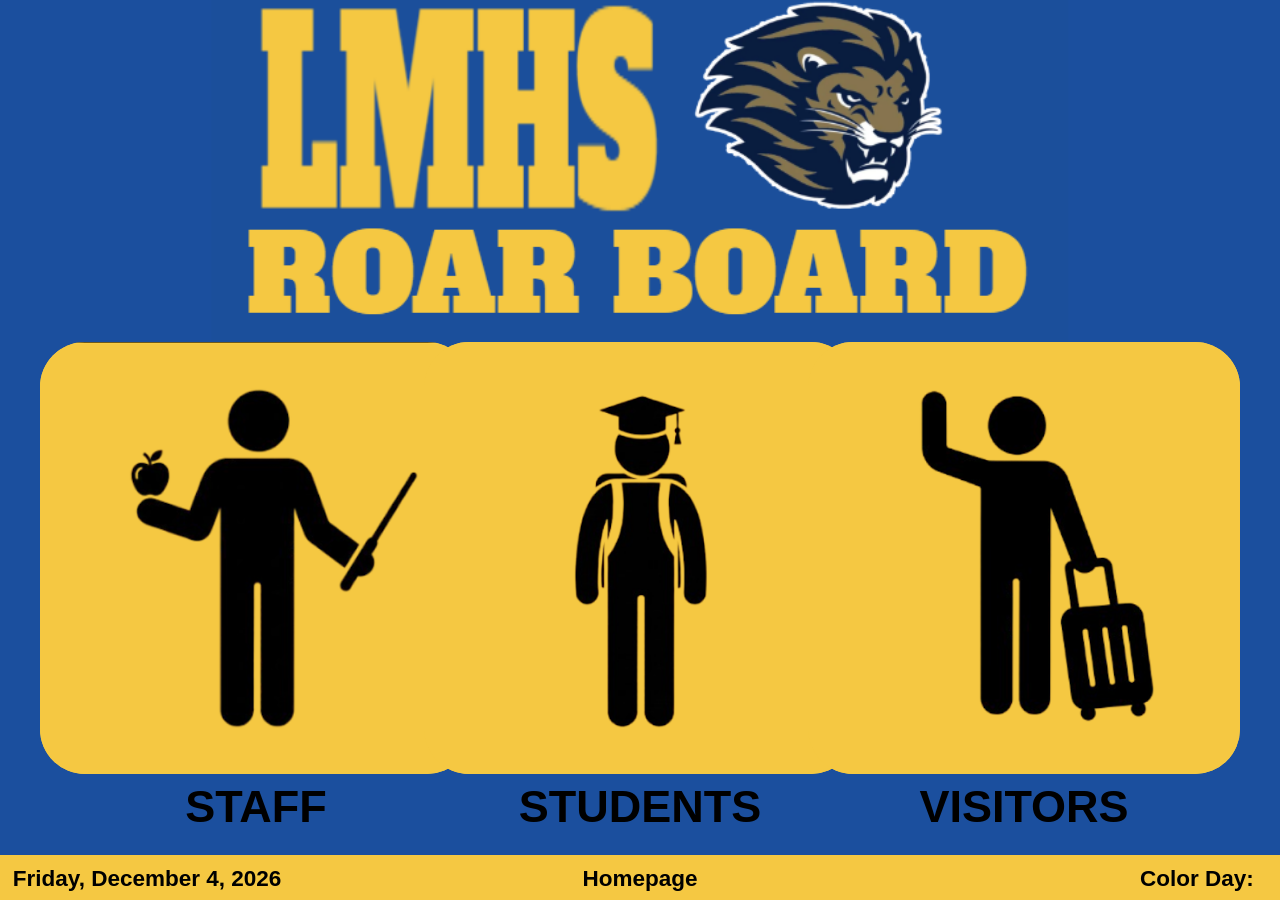
<file: index.html>
<!DOCTYPE html>
<html lang="en">
<head>
    <meta charset="UTF-8">
    <meta name="viewport" content="width=device-width, initial-scale=1.0">
    <title>Homepage</title>
    <link rel="stylesheet" href="others/styling.css">
    <script src="others/logic.js" defer></script>
</head>
<body>
    <img src="pictures/title.png" style="height: 45vh; width: auto; left: 50vw; top: 19vh;" alt="Title Logo"> <!--lmhs roar board logo image -->

    <div class="homepageOptions"> <!-- buttons for staff, students, and visitors -->
        <button onclick="window.location.href='html/staff.html'"style=" top: 62vh; left: 20vw; height: 48vh; width: 48vh;">
            <img src="pictures/staffLogo.png" style="height: 48vh; width: auto; justify-content: center;" alt="Staff Logo">
        </button>
        <button onclick="window.location.href='html/student.html'" style="top: 62vh; left: 50vw; height: 48vh; width: 48vh;">
            <img src="pictures/studentsLogo.png" style="height: 50vh; width: auto; justify-content: center;" alt="Student Logo">
        </button>
        <button onclick="window.location.href='html/parents&visitors.html'" style="top: 62vh; left: 80vw; height: 48vh; width: 48vh;">
            <img src="pictures/visitorsLogo.png" style="height: 48vh; width: auto; justify-content: center;" alt="Visitors Logo">
        </button>
    </div>

    <div class="buttonText"> <!-- text/labels for the buttons -->
        <h2 style="font-size: 5vh; top: 85.5vh; left: 20vw;">STAFF</h2>
        <h2 style="font-size: 5vh; top: 85.5vh; left: 50vw;">STUDENTS</h2>
        <h2 style="font-size: 5vh; top: 85.5vh; left: 80vw;">VISITORS</h2>
    </div>

    <div class="statusBar"></div> <!-- status bar at the bottom of the page -->
    <div class="statusBarInfo"> 
        <p style="transform: translate(0%, -50%);  left: 1vw;"><time id="date-display"></time></p> <!-- displays the date by pulling from logic.js, which grabs the date-->
        <p style="left: 93.5vw; white-space: nowrap;">Color Day: <span id="color-day-display"></span></p> <!-- displays the color day by pulling from logic.js, which grabs from a sheet and calculates the color day-->
        <p style="left: 50vw;">Homepage</p>
    </div>

</body>
</html>
</file>
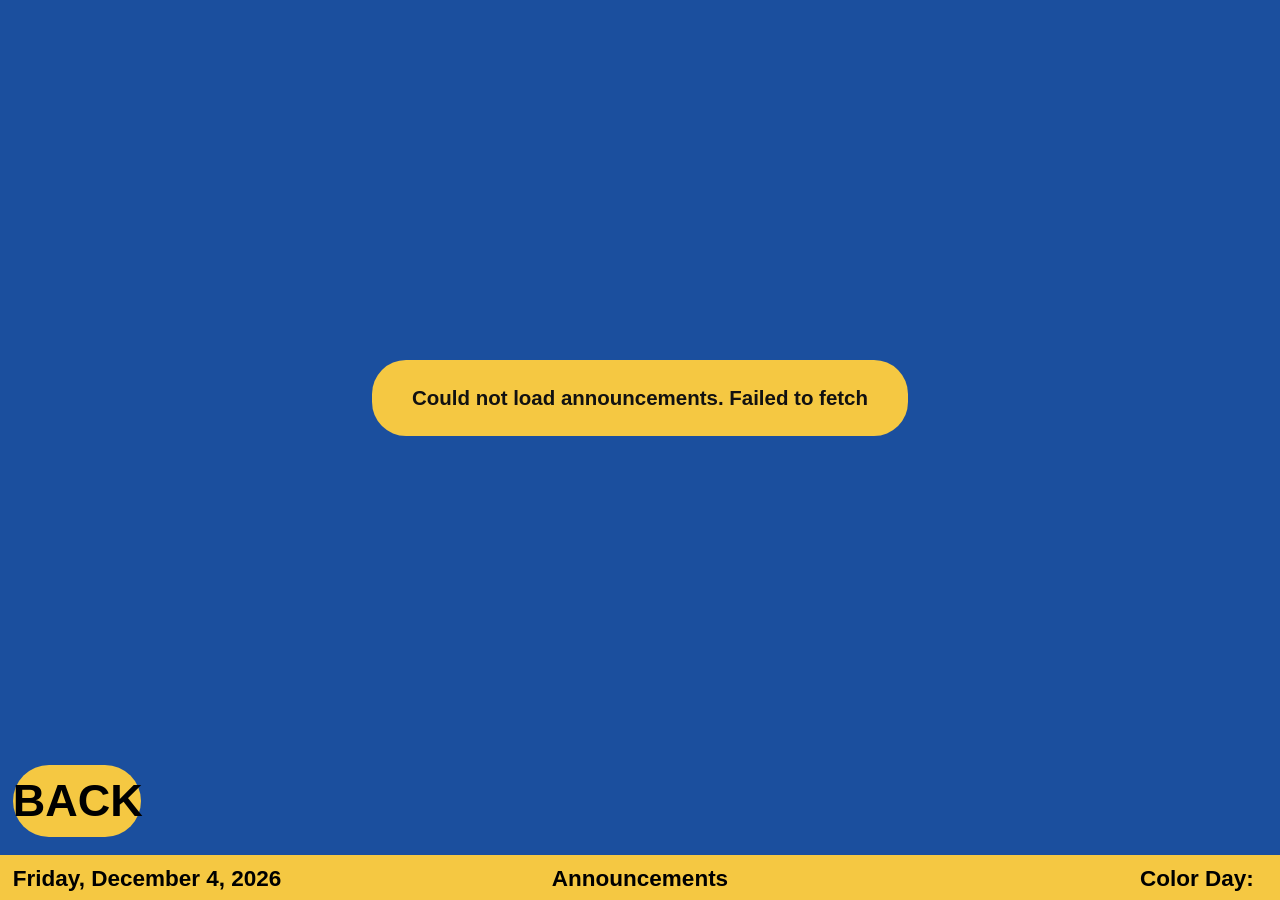
<file: html/announcements.html>
<!DOCTYPE html>
<html lang="en">
<head>
  <meta charset="UTF-8">
  <meta name="viewport" content="width=device-width, initial-scale=1.0, maximum-scale=1, user-scalable=no">
  <title>Announcements</title>
  <script src="../others/logic.js" defer></script>
  <style> /* styling for this page only */
    :root { /* global color palette (like css variables) */
      --gold: #f5c842;
      --blue: #1b4f9e;
      --panel: #f0f0f0;
      --ink: #111111;
    }

    * { /* reset defaults and spacing for all elements */
      margin: 0; 
      padding: 0; 
      box-sizing: border-box; 
    }

    html, body { /* force html and body elements to take all available space vertically */
      height: 100%; 
    }

    body { /* styling for the body elements */
      background: var(--blue); /* make page bg blue */
      font-family: Arial, sans-serif;
      color: var(--ink); /* make font color black */
      overflow: hidden;
      user-select: none; /* dont let users select the body text */
    }

    .board { /* board of announcements (basically big box with all the announcements in it) */
      height: 100vh;
      display: flex;
      flex-direction: column;
      padding-bottom: 13.5vh;  /* keep cards from touching the status bar */
    }

    .track-wrap { /* the track's container, which holds the track and the side arrows */
      flex: 1;
      min-height: 0;
      display: flex;
      position: relative;   /* anchor for the side arrows */
    }

    .track {
      display: flex;
      gap: 3.5vw;
      padding: 4vh 3vw 2vh;
      overflow-x: auto;
      overflow-y: hidden;
      scrollbar-width: none;
      touch-action: pan-x;
      width: 100%;
      scroll-behavior: smooth;
    }

    .track::-webkit-scrollbar { /* hide the scrollbar in webkit browsers */
      display: none; 
    }

    .card { /* each announcement card/section */
      flex: 0 0 clamp(280px, 29vw, 560px);
      display: flex;
      flex-direction: column;
      gap: 4vh;
    }

    .card-title { /* each announcement card/section's title */
      background: var(--gold);
      border-radius: 8px;
      padding: 12px 18px;
      text-align: center;
      font-size: clamp(18px, 1.8vw, 30px);
      font-weight: 700;
      letter-spacing: 0.06em;
      text-transform: uppercase;
      white-space: nowrap;
      overflow: hidden;
      text-overflow: ellipsis;
    }

    .card-text { /* each announcement card/section's main body text */
      background: var(--gold);
      border-radius: 34px;
      padding: 28px 26px;
      min-height: 22vh;
      display: flex;
      align-items: center;
      justify-content: center;
      text-align: center;
      font-size: clamp(16px, 1.5vw, 26px);
      font-weight: 600;
      line-height: 1.35;
    }

    .card-image { /* each announcement card/section's image box if it has one */
      background: var(--panel);
      border: 1px solid #b9c2d0;
      min-height: 22vh;
      max-height: 30vh;
      display: flex;
      align-items: center;
      justify-content: center;
      overflow: hidden;
      border-radius: 10px;
    }
    .card-image img { /* each announcement card/section's image if it has one */
      width: 100%;
      height: 100%;
      object-fit: contain;
      display: block;
    }

    /* makes sure card text and image flip every time for some aesthetic variety */
    .card.flip .card-text  { order: 2; }
    .card.flip .card-image { order: 1; }

    .nav-arrow { /* the left/right arrows for scrolling the board */
      position: absolute;
      top: 50%;
      transform: translateY(-50%);
      z-index: 5;
      width: clamp(56px, 6vw, 96px);
      height: clamp(56px, 6vw, 96px);
      border-radius: 50%;
      background: var(--gold);
      color: var(--ink);
      border: 3px solid var(--blue);
      font-size: clamp(30px, 3.4vw, 54px);
      font-weight: 900;
      line-height: 1;
      display: flex;
      align-items: center;
      justify-content: center;
      cursor: pointer;
      box-shadow: 0 4px 14px rgba(0, 0, 0, 0.28);
    }
    .nav-arrow.left  { left: 1.2vw; } /* sets positions of arrow */
    .nav-arrow.right { right: 1.2vw; } /* sets positions of arrow */

    /* change button look when pressed, focused, or disabled */
    .nav-arrow:active { filter: brightness(0.88); transform: translateY(-50%) scale(0.95); }
    .nav-arrow:focus-visible { outline: 3px solid #ffffff; outline-offset: 3px; }
    .nav-arrow:disabled { opacity: 0.3; cursor: default; box-shadow: none; }

    .empty { /* message shown when there are no announcements to show or announcement is loading*/
      margin: auto;
      background: var(--gold);
      border-radius: 34px;
      padding: 26px 40px;
      font-size: clamp(16px, 1.6vw, 26px);
      font-weight: 600;
      text-align: center;
    }

    .statusBar {
      position: absolute;
      bottom: 0;
      left: 0;
      width: 100vw;
      height: 5vh;
      background-color: #F5C842;
    }
    .statusBarInfo p{
        font-size: 2.5vh;
        margin: 0;
        padding: 0;
        color:black;
        text-align: center;
        transform: translate(-50%, -50%);
        position: absolute;
        bottom: -.5vh;
        font-family: arial, sans-serif;
        font-weight: 600;
        overflow: hidden;
    }
    .backButton button{
      font-weight: 600; 
      border: none; 
      position: absolute; 
      bottom: 3vh; 
      left: 6vw; 
      transform: translate(-50%, -50%); 
      height: 8vh; 
      width: 10vw; 
      font-size: 5vh; 
      border-radius: 5vh; 
      background-color: #F5C842;
    }
  </style>
</head>
<body>

<div class="board"> <!-- basically big box with all the announcements in it -->
  <div class="track-wrap">
    <button class="nav-arrow left" id="arrowLeft" type="button">&#10094;</button> <!-- left navigation arrow to scroll to previous announcements -->
    <div class="track" id="track"> <!-- the track that holds all the announcements, later manipulated to have the cards -->
      <div class="empty" id="emptyMsg">Loading announcements…</div> <!-- message shown when there are no announcements to show or announcement is loading-->
    </div>
    <button class="nav-arrow right" id="arrowRight" type="button">&#10095;</button> <!-- right navigation arrow to scroll to next announcements -->
  </div>
</div>

<div class="backButton">
        <button onclick="history.back()">BACK</button>
    </div>

    <div class="statusBar"></div>
    <div class="statusBarInfo">
        <p style="transform: translate(0%, -50%);  left: 1vw;"><time id="date-display"></time></p>
        <p style="left: 93.5vw; white-space: nowrap;">Color Day: <span id="color-day-display"></span></p>
        <p style="left: 50vw;">Announcements</p>
    </div>

<script> // lots of explaining is done :)
var APPS_SCRIPT_URL = 'https://script.google.com/macros/s/AKfycbzlTuzr4KrKh9dM35cDwioLV2t64y9Kj4jP0Z4taE7HfHzzLeiTFgYleIpl2hUv81L9/exec'; // MUST BE UPDATED EACH TIME APPS SCRIPT IS UPDATED. link to apps script to pull data
var REFRESH_EVERY_MS = 5 * 60 * 1000;  // time between refreshes of the board data (5 minutes currently), change first number to change # of mins

// storing different html elements in variables for later use
var track = document.getElementById('track');
var arrowLeft = document.getElementById('arrowLeft');
var arrowRight = document.getElementById('arrowRight');

// finds how far to scroll each time arrow is pressed 
function cardStep() {
  var card = track.querySelector('.card'); // finds the first card in the track, if there is one
  if (!card) return track.clientWidth * 0.8; // if no cards, scroll 80% of the track width
  var styles = getComputedStyle(track); // finds styles of the track
  var gap = parseFloat(styles.columnGap || styles.gap) || 0; // gets gaps between cards, if there are any
  return card.getBoundingClientRect().width + gap; // returns the cards with + the gap between cards, which is how far to scroll each time
}

arrowLeft.addEventListener('click', function () { // wait for click on left arrow, and when click, scroll left by the width of a card + the gap between cards to the left
  track.scrollBy({ left: -cardStep(), behavior: 'smooth' });
});
arrowRight.addEventListener('click', function () { // wait for click on right arrow, and when click, scroll right by the width of a card + the gap between cards to the right
  track.scrollBy({ left: cardStep(), behavior: 'smooth' });
});

// figures out what each arrow should look like and if it should be operational (if it should be visible, disabled, etc.) based on how far the user has scrolled
function updateArrows() {
  var maxScroll = track.scrollWidth - track.clientWidth;
  var overflows = maxScroll > 4; // if max scroll pixels is more than 4, then the track overflows and the arrows should be visible
  arrowLeft.style.display  = overflows ? 'flex' : 'none'; // if left overflows, show left arrow, otherwise hide it
  arrowRight.style.display = overflows ? 'flex' : 'none'; // if right overflows, show right arrow, otherwise hide it
  arrowLeft.disabled  = track.scrollLeft <= 1; // if the user has scrolled all the way to the left, disable the left arrow, otherwise enable it
  arrowRight.disabled = track.scrollLeft >= maxScroll - 1; // if the user has scrolled all the way to the right, disable the right arrow, otherwise enable it
}
track.addEventListener('scroll', updateArrows, { passive: true }); // run the updateArrows function when the user scrolls the track, so the arrows can be updated to reflect the new scroll position
window.addEventListener('resize', updateArrows); // run updateArrows whenever user changes window size 

var DEMO_DATA = { // fallback data to show if the board can't load from the apps script
  announcements: [
    { title: 'ERROR', text: 'The announcement page is currently unavailable.', image: '' },
    { title: 'ERROR', text: 'The announcement page is currently unavailable.', image: '' },
    { title: 'ERROR', text: 'The announcement page is currently unavailable.', image: '' },
    { title: 'ERROR', text: 'The announcement page is currently unavailable.', image: '' }
  ]
};

function loadData() { // grabs announcementa data and loads it after processing the data
  if (typeof google !== 'undefined' && google.script && google.script.run) { //checks apps script 
    google.script.run
      .withSuccessHandler(renderBoard) // if successful, run renderBoard function to display the announcements
      .withFailureHandler(function (err) { // if fails, then runs showEmpty function to display error message
        showEmpty('Could not load announcements. ' + (err && err.message ? err.message : ''));
      })
      .getBoardData(); // runs this function in the apps script itself
  } else if (APPS_SCRIPT_URL) { // if page is running outside of apps script
    fetch(APPS_SCRIPT_URL + '?action=data&t=' + Date.now()) // get data from the apps script
      .then(function (res) { // run this function after fetch
        if (!res.ok) throw new Error('HTTP ' + res.status);
        return res.json(); // returns the needed announcement data in json 
      })
      .then(renderBoard) // after done send to renderBoard function to display the announcements
      .catch(function (err) { // catches any errors and runs showEmpty function to display error message
        showEmpty('Could not load announcements. ' + err.message);
      });
  } else { //show backup data if everything fails
    renderBoard(DEMO_DATA);   // standalone preview
  }
}

function showEmpty(msg) { //shows an error message if needed
  var track = document.getElementById('track');
  track.innerHTML = ''; // clears track
  var div = document.createElement('div');
  div.className = 'empty';
  div.textContent = msg;
  track.appendChild(div);
  updateArrows();
}

// builds each individual announcement card/section based on the data from the apps script
function buildCard(item, index) { // item = announcement content, title, image. index = the order of the announcement in the list
  var card = document.createElement('div');
  card.className = 'card' + (index % 2 === 1 ? ' flip' : ''); // decides whether to flip the card text and image based on if the index is odd or even

  if (item.title) { // adds title to the card
    var t = document.createElement('div');
    t.className = 'card-title';
    t.textContent = item.title;
    card.appendChild(t);
  }
  if (item.text) { // adds text to the card
    var tx = document.createElement('div');
    tx.className = 'card-text';
    tx.textContent = item.text;
    card.appendChild(tx);
  }
  if (item.image) { // adds image to the card if there is one, and removes the card if the image fails to load
    var wrap = document.createElement('div');
    wrap.className = 'card-image';
    var img = document.createElement('img');
    img.src = item.image;
    img.alt = item.title || 'Announcement image';
    img.addEventListener('error', function () { wrap.remove(); }); // remove image if failure happens
    wrap.appendChild(img);
    card.appendChild(wrap);
  }
  return card;
}

function renderBoard(data) { // displays all of the announcements
  var track = document.getElementById('track');
  track.innerHTML = ''; // delete old announcements

  var items = (data.announcements || []); 
  if (!items.length) { // check if there are any announcements 
    showEmpty('No announcements');
    return;
  }

  items.forEach(function (item, i) { // add each card to the announcement track 
    track.appendChild(buildCard(item, i));
  });

  track.scrollLeft = 0;
  updateArrows();
}

loadData(); // runs the announcement loading
setInterval(loadData, REFRESH_EVERY_MS); // runs it every 5 minutes to refresh the announcements
</script>
</body>
</html>
</file>
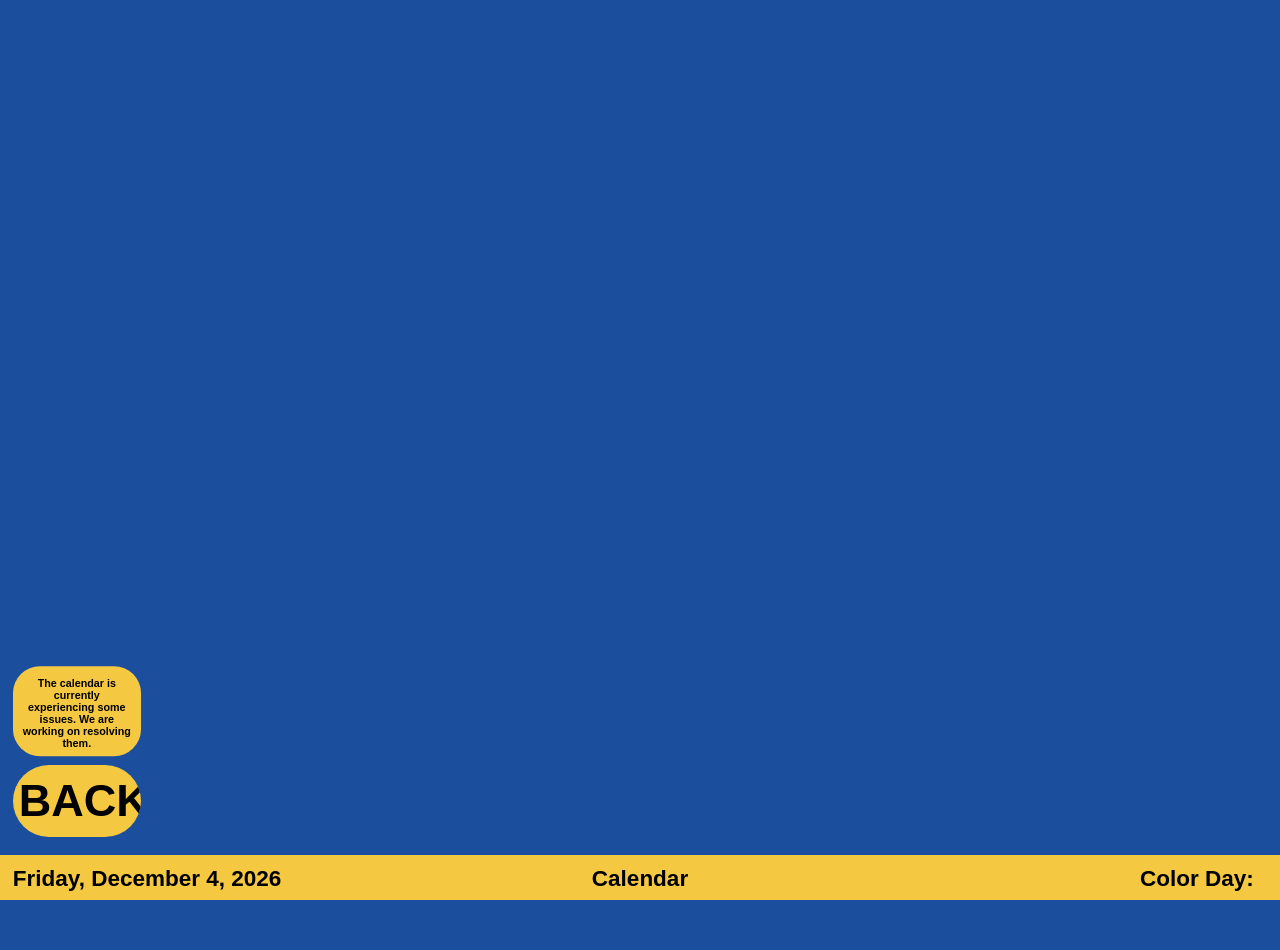
<file: html/calendar.html>
<html lang="en">
<head>
    <meta charset="UTF-8">
    <meta name="viewport" content="width=device-width, initial-scale=1.0, maximum-scale=1, user-scalable=no">
    <title>Calendar</title>
    <link rel="stylesheet" href="../others/styling.css">
    <script src="../others/logic.js" defer></script>
</head>
<body>
    <!-- embedding google calendar derived from lmhs website caledar (export lmhs website calendar into google calendar then iframe)-->
    <iframe src="https://calendar.google.com/calendar/embed?src=c_34ec4e5fc1798304eca4f6a091a2b7ef9598546010f5b151426e59301476341a%40group.calendar.google.com&ctz=America%2FNew_York" 
        style="pointer-events: none; border: 0; width: 75vw; height: 113vh; position: absolute; left: 50vw; top: 49vh; transform: translate(-50%, -50%);">
    </iframe> 

    <div class="statusBar"></div> <!-- status bar at bottom of the page -->
    <div class="statusBarInfo"> 
        <p style="transform: translate(0%, -50%);  left: 1vw;"><time id="date-display"></time></p>
        <p style="left: 93.5vw; white-space: nowrap;">Color Day: <span id="color-day-display"></span></p>
        <p style="left: 50vw;">Calendar</p>
    </div>

    <div class="backButton"> <!-- go back to previous page -->
        <button onclick="history.back()">BACK</button>
    </div>

    <div style="font-size: 0.84vw; border-radius: 3vh; padding-inline: 0.5vw; background-color: #F5C842; width: 9vw; height: 7vw; position: absolute; bottom: 11vh; left: 6vw; transform: translate(-50%, -50%); text-align: center;">
        <p style="color: black;">The calendar is currently experiencing some issues. We are  working on resolving them.</p>
    </div>
</body>
</html>
</file>
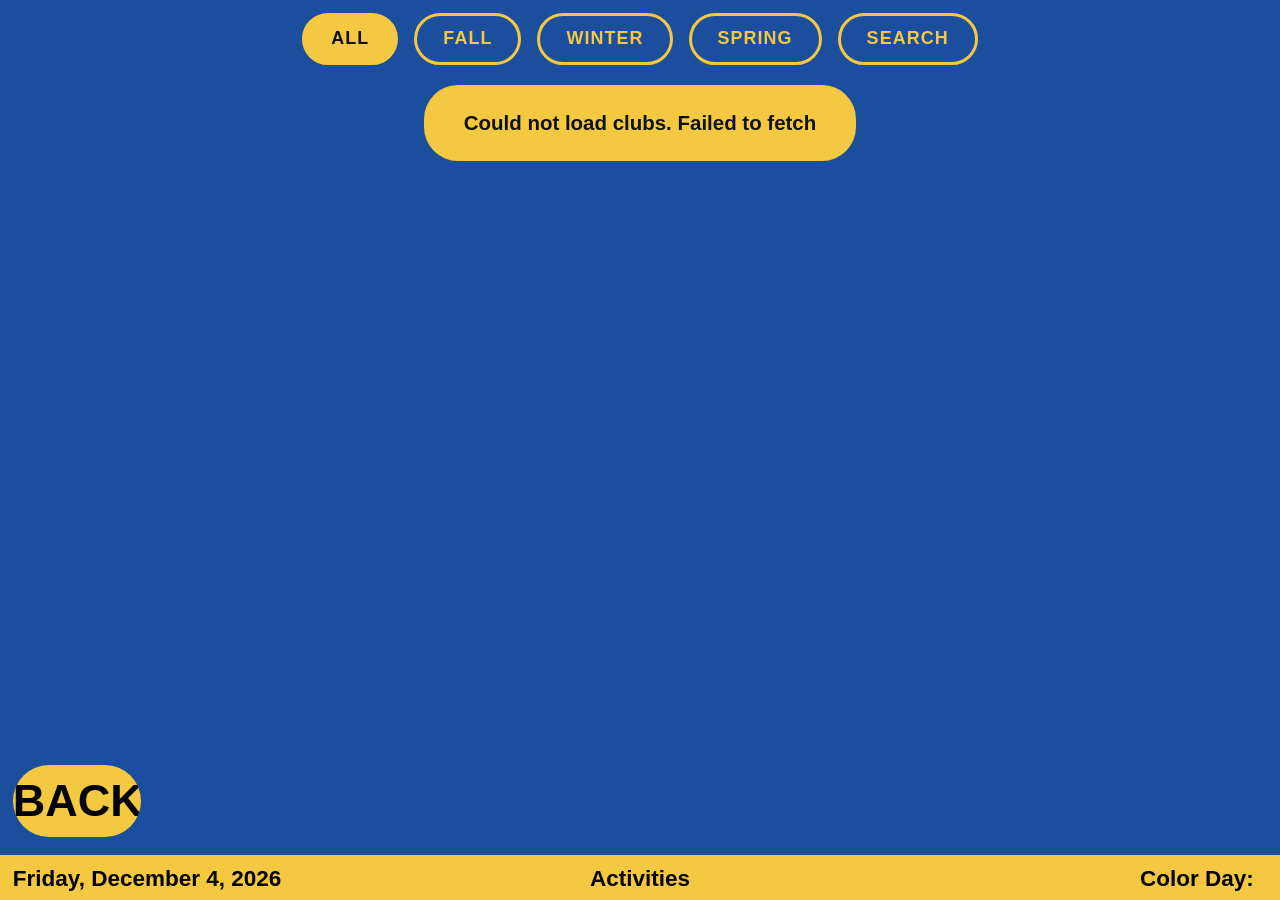
<file: html/clubs.html>
<!DOCTYPE html>
<html lang="en">
<head>
<meta charset="UTF-8">
<meta name="viewport" content="width=device-width, initial-scale=1, maximum-scale=1, user-scalable=no">
<title>Activities</title>
<!-- Shared kiosk script: powers the status bar's date/color-day display -->
<script src="../others/logic.js" defer></script>
<style>
  /* global color variables */
  :root {
    --gold: #f5c842;
    --blue: #1b4f9e;
    --panel: #f0f0f0;
    --ink: #111111;
  }

  /*  Global reset: strip default margins/padding, use border-box sizing everywhere  */
  * { margin: 0; padding: 0; box-sizing: border-box; }

  html, body { height: 100%; }

  /* Page background/text, and choose kiosk gestures (no text select, no zoom flash, no scroll bounce) */
  body {
    background: var(--blue);
    font-family: Arial, sans-serif;
    color: var(--ink);
    overflow: hidden;
    user-select: none;
    -webkit-user-select: none;
    -webkit-tap-highlight-color: transparent;
    touch-action: manipulation;
  }

  /* Page layout: full-height, column holding the filter bar on top, club grid below */
  .board {
    height: 100vh;
    display: flex;
    flex-direction: column;
    padding-bottom: 7vh;          /* raises the bottom edge of the club grid */
  }

  /* Season filter bar */
  .filters {
    display: flex;
    justify-content: center;
    flex-wrap: wrap;
    gap: 16px;
    padding: 1.4vh 2vw 0.5vh;
  }
  .filter-btn { /* config of one season filter button */
    background: transparent;
    color: var(--gold);
    border: 3px solid var(--gold);
    border-radius: 999px;
    padding: 10px 26px;
    min-height: 52px;
    font-family: inherit;
    font-size: clamp(15px, 1.4vw, 22px);
    font-weight: 700;
    letter-spacing: 0.06em;
    cursor: pointer;
  }
  .filter-btn.active { /* the currently selected season filter */
    background: var(--gold);
    color: var(--ink);
  }
  .filter-btn:active { filter: brightness(0.88); }

  /* Scrollable club grid: fills remaining vertical space below the filter bar */
  .track-wrap {
    flex: 1;
    min-height: 0;
    display: flex;
    align-items: stretch;
  }

  /* 4-column card grid; scrolls vertically, scrollbar hidden for a clean kiosk look */
  .track {
    display: grid;
    grid-template-columns: repeat(4, clamp(150px, 16vw, 290px));   /* 4 clubs per row */
    justify-content: center;     /* grid sits centered with open space on the sides */
    align-content: start;
    gap: 6vh 3.5vw;             /* row gap > column gap */
    padding: 1.8vh 7vw 1.5vh;
    overflow-y: auto;
    overflow-x: hidden;
    scrollbar-width: none;        /* hide the scrollbar */
    -webkit-overflow-scrolling: touch;
    touch-action: pan-y;          /* swipes always pan the board vertically */
    width: 100%;
  }
  .track::-webkit-scrollbar { display: none; }

  /* ===== Club card ===== */
  .card {
    display: flex;
    flex-direction: column;
    gap: 1vh;
    cursor: pointer;
  }

  /* Gold pill at the top of a card showing the club name */
  .card-title {
    background: var(--gold);
    border-radius: 8px;
    padding: 8px 14px;
    text-align: center;
    font-size: clamp(13px, 1.2vw, 21px);
    font-weight: 700;
    letter-spacing: 0.04em;
    text-transform: uppercase;
    white-space: nowrap;
    overflow: hidden;
    text-overflow: ellipsis;
  }

  /* Gold panel below the title showing sponsor name + "tap for details" hint */
  .card-body {
    background: var(--gold);
    border-radius: 20px;
    padding: 12px 16px;
    flex: 1;
    min-height: 9vh;
    display: flex;
    flex-direction: column;
    align-items: center;
    justify-content: center;
    gap: 4px;
    text-align: center;
    overflow: hidden;
  }
  .card-sponsor { /* sponsor name line inside the card body */
    font-size: clamp(13px, 1.2vw, 21px);
    font-weight: 700;
    line-height: 1.25;
  }
  .card-hint { /* "TAP FOR DETAILS" */
    margin-top: 6px;
    font-size: clamp(10px, 0.8vw, 14px);
    font-weight: 700;
    letter-spacing: 0.12em;
    opacity: 0.6;
  }

  /*  Full-screen club detail overlay  */
  .overlay {
    position: fixed;
    inset: 0;
    background: rgba(17, 17, 17, 0.55);
    display: none;
    align-items: center;
    justify-content: center;
    padding: 4vh 4vw;
    z-index: 50;
  }
  .overlay.open { display: flex; }

  /* The centered card holding a club's full details */
  .detail {
    background: var(--blue);
    border: 5px solid var(--gold);
    border-radius: 34px;
    width: min(1100px, 100%);
    max-height: 100%;
    display: flex;
    flex-direction: column;
    overflow: hidden;
  }
  /* Gold header strip showing the club name */
  .detail-title {
    background: var(--gold);
    padding: 18px 26px;
    text-align: center;
    font-size: clamp(20px, 2vw, 34px);
    font-weight: 700;
    letter-spacing: 0.05em;
    text-transform: uppercase;
  }
  /* Scrollable body holding the full club description */
  .detail-scroll {
    overflow-y: auto;
    touch-action: pan-y;           /* finger scroll description */
    -webkit-overflow-scrolling: touch;
    padding: 3vh 3vw;
    color: #ffffff;
    font-size: clamp(15px, 1.3vw, 23px);
    line-height: 1.5; 
  }
  /* Footer line showing sponsor, email, and time*/
  .detail-meta {
    padding: 1.5vh 3vw;
    color: var(--gold);
    font-weight: 700;
    font-size: clamp(14px, 1.2vw, 21px);
    border-top: 2px solid rgba(245, 200, 66, 0.4);
  }
  /* Row holding the CLOSE button at the bottom */
  .detail-actions {
    display: flex;
    justify-content: center;
    padding: 1.5vh 0 2.5vh;
  }

  /*  Search overlay: Type box, results, on-screen keyboard  */
  .search-panel { width: min(1100px, 100%); }

  /* Type box */
  .search-query {
    margin: 2vh 3vw 0;
    background: var(--panel);
    border-radius: 12px;
    min-height: 58px;
    padding: 12px 18px;
    display: flex;
    align-items: center;
    font-size: clamp(20px, 2vw, 32px);
    font-weight: 700;
    color: var(--ink);
  }

  /* Scrollable wrap of matching club result options */
  .search-results {
    margin: 1.5vh 3vw;
    min-height: 8vh;
    max-height: 24vh;
    overflow-y: auto;
    touch-action: pan-y;
    -webkit-overflow-scrolling: touch;
    display: flex;
    flex-wrap: wrap;
    align-content: flex-start;
    gap: 12px;
  }
  /* One tappable "club name" option */
  .result-btn {
    background: var(--gold);
    color: var(--ink);
    border: none;
    border-radius: 999px;
    padding: 12px 22px;
    min-height: 50px;
    font-family: inherit;
    font-weight: 700;
    font-size: clamp(14px, 1.2vw, 20px);
    cursor: pointer;
  }
  .result-btn:active { filter: brightness(0.85); }
  /* "No clubs match ..." when a search has zero results */
  .result-none {
    color: #ffffff;
    font-weight: 600;
    font-size: clamp(15px, 1.3vw, 22px);
  }

  /* On-screen keyboard used inside the search */
  .keyboard {
    padding: 0 3vw;
    display: flex;
    flex-direction: column;
    gap: 10px;
  }
  .kb-row {
    display: flex;
    justify-content: center;
    gap: 10px;
  }
  /* single keys (SPACE, DELETE, CLEAR) */
  .key {
    flex: 0 0 auto;
    min-width: clamp(44px, 5.5vw, 76px);
    height: clamp(48px, 6vh, 68px);
    background: var(--gold);
    color: var(--ink);
    border: none;
    border-radius: 10px;
    font-family: inherit;
    font-weight: 700;
    font-size: clamp(18px, 1.6vw, 28px);
    cursor: pointer;
  }
  .key:active { filter: brightness(0.85); }
  .key.wide { min-width: clamp(120px, 15vw, 240px); }

  /*  Gold buttons */
  .pill-btn {
    background: var(--gold);
    color: var(--ink);
    border: none;
    border-radius: 999px;
    padding: 14px 44px;
    min-width: 140px;
    min-height: 56px;
    font-family: inherit;
    font-size: clamp(20px, 2.2vw, 34px);
    font-weight: 700;
    letter-spacing: 0.04em;
    cursor: pointer;
  }
  .pill-btn:active { filter: brightness(0.88); transform: scale(0.97); }
  .pill-btn:focus-visible { outline: 3px solid #ffffff; outline-offset: 3px; }


  /*  "Loading…" / "No clubs" placeholder */
  .empty {
    grid-column: 1 / -1;
    margin: auto;
    background: var(--gold);
    border-radius: 34px;
    padding: 26px 40px;
    font-size: clamp(16px, 1.6vw, 26px);
    font-weight: 600;
    text-align: center;
  }
  /*  Bottom status bar (gold background spanning the screen width)  */
  .statusBar {
    position: absolute;
    bottom: 0;
    left: 0;
    width: 100vw;
    height: 5vh;
    background-color: #F5C842;
}
/* Text rows on top of the status bar: date (left), page title (center), color day (right) */
.statusBarInfo p{
    font-size: 2.5vh;
    margin: 0;
    padding: 0;
    color:black;
    text-align: center;
    transform: translate(-50%, -50%);
    position: absolute;
    bottom: -.5vh;
}
/* gold "BACK" button anchored over the bottom-left of the status bar */
.backButton button{
    position: absolute;
    bottom: 3vh;
    left: 6vw;
    transform: translate(-50%, -50%);
    height: 8vh;
    width: 10vw;
    font-size: 5vh;
}
</style>
</head>
<body>

<!-- Main board: filter/search bar on top, scrollable club grid below (both filled in by the script) -->
<div class="board">
  <div class="filters" id="filters"></div>

  <div class="track-wrap">
    <div class="track" id="track" aria-label="Clubs, scrolls vertically">
      <div class="empty">Loading activities…</div>
    </div>
  </div>

</div>

<!-- Full club detail overlay -->
<div class="overlay" id="overlay">
  <div class="detail">
    <div class="detail-title" id="detailTitle"></div>
    <div class="detail-scroll" id="detailDesc"></div>
    <div class="detail-meta" id="detailMeta"></div>
    <div class="detail-actions">
      <button class="pill-btn" id="closeBtn" type="button">CLOSE</button>
    </div>
  </div>
</div>

<!-- Club search overlay with on-screen keyboard -->
<div class="overlay" id="searchOverlay">
  <div class="detail search-panel">
    <div class="detail-title">SEARCH ACTIVITIES</div>
    <div class="search-query" id="searchQuery">&nbsp;</div>
    <div class="search-results" id="searchResults"></div>
    <div class="keyboard" id="keyboard"></div>
    <div class="detail-actions">
      <button class="pill-btn" id="searchCloseBtn" type="button">CLOSE</button>
    </div>
  </div>
</div>

    <!-- Bottom status bar: current date (left), page title (center), and color day (right) -->
    <!-- date-display / color-day-display are populated by the shared ../../others/logic.js script -->
    <div class="statusBar"></div>
    <div class="statusBarInfo">
        <p style="font-family: arial, sans-serif; font-weight: 600; overflow: hidden; transform: translate(0%, -50%);  left: 1vw;"><time id="date-display"></time></p>
        <p style="font-family: arial, sans-serif; font-weight: 600; overflow: hidden; left: 93.5vw; white-space: nowrap;">Color Day: <span id="color-day-display"></span></p>
        <p style="font-family: arial, sans-serif; font-weight: 600; overflow: hidden; left: 50vw;">Activities</p>
    </div>

    <!-- Back button: returns to the student home page -->
    <div class="backButton">
        <button style="border-radius: 5vh; border: none; cursor: pointer; background-color: #F5C842; text-align: center; overflow: hidden; font-weight: 600;" onclick="history.back()">BACK</button>
    </div>

<script>
/* =====================================================================
   CONFIG
===================================================================== */
var APPS_SCRIPT_URL =
  'https://script.google.com/macros/s/AKfycbyG8MfpoLahIuglPxnjcVlqp6Yptv45pyDw-Lzpw52O_N0pBO828S7jSdljNLxquxqupQ/exec'; //MUST BE UPDATED EACH TIME APP SCRIPT IS CHANGED
var REFRESH_EVERY_MS = 5 * 60 * 1000;  // re-pull the Sheet every 5 minutes. look at first number for number of mins

/* Filter categories, in display order. `match` is compared to the
   sheet's "Active Time Frame" column (case-insensitive). */
var FILTERS = [
  { label: 'ALL',       match: null },
  { label: 'FALL',      match: 'FALL' },
  { label: 'WINTER',    match: 'WINTER' },
  { label: 'SPRING',    match: 'SPRING' }
];
var currentFilter = 0;
var allClubs = [];

/* =====================================================================
   FILTER BAR
===================================================================== */
var filtersEl = document.getElementById('filters');
FILTERS.forEach(function (f, i) {
  var btn = document.createElement('button');
  btn.className = 'filter-btn' + (i === currentFilter ? ' active' : '');
  btn.type = 'button';
  btn.textContent = f.label;
  btn.addEventListener('click', function () {
    currentFilter = i;
    var btns = filtersEl.querySelectorAll('.filter-btn');
    for (var b = 0; b < btns.length; b++) btns[b].classList.remove('active');
    btn.classList.add('active');
    renderBoard();
  });
  filtersEl.appendChild(btn);
});

// Action buttons live in the same top bar as the filters
var searchTabBtn = document.createElement('button');
searchTabBtn.className = 'filter-btn';
searchTabBtn.type = 'button';
searchTabBtn.id = 'searchBtn';
searchTabBtn.textContent = 'SEARCH';
filtersEl.appendChild(searchTabBtn);

function filteredClubs() {
  var f = FILTERS[currentFilter];
  if (!f.match) return allClubs;
  return allClubs.filter(function (c) {
    return (c.timeFrame || '').toUpperCase() === f.match;
  });
}

/* =====================================================================
   SEARCH — on-screen keyboard, live results, tap a result for details
===================================================================== */
var searchOverlay = document.getElementById('searchOverlay');
var searchOpen = false;
var searchQuery = '';

function openSearch() {
  searchQuery = '';
  updateSearch();
  searchOverlay.classList.add('open');
  searchOpen = true;    // freezes auto-scroll while searching
}
function closeSearch() {
  searchOverlay.classList.remove('open');
  searchOpen = false;
}
document.getElementById('searchBtn').addEventListener('click', openSearch);
document.getElementById('searchCloseBtn').addEventListener('click', closeSearch);
searchOverlay.addEventListener('click', function (e) {
  if (e.target === searchOverlay) closeSearch();
});

// Build the on-screen keyboard
(function buildKeyboard() {
  var kb = document.getElementById('keyboard');
  var rows = [
    ['Q','W','E','R','T','Y','U','I','O','P'],
    ['A','S','D','F','G','H','J','K','L'],
    ['Z','X','C','V','B','N','M']
  ];
  rows.forEach(function (row) {
    var r = document.createElement('div');
    r.className = 'kb-row';
    row.forEach(function (ch) {
      r.appendChild(makeKey(ch, false, function () {
        searchQuery += ch;
        updateSearch();
      }));
    });
    kb.appendChild(r);
  });
  var last = document.createElement('div');
  last.className = 'kb-row';
  last.appendChild(makeKey('SPACE', true, function () {
    searchQuery += ' ';
    updateSearch();
  }));
  last.appendChild(makeKey('\u232B DELETE', true, function () {
    searchQuery = searchQuery.slice(0, -1);
    updateSearch();
  }));
  last.appendChild(makeKey('CLEAR', true, function () {
    searchQuery = '';
    updateSearch();
  }));
  kb.appendChild(last);

  function makeKey(label, wide, onTap) {
    var b = document.createElement('button');
    b.type = 'button';
    b.className = 'key' + (wide ? ' wide' : '');
    b.textContent = label;
    b.addEventListener('click', onTap);
    return b;
  }
})();

function updateSearch() {
  var qEl = document.getElementById('searchQuery');
  qEl.textContent = searchQuery || '\u00A0';   // non-breaking space keeps the box height

  var res = document.getElementById('searchResults');
  res.innerHTML = '';

  var q = searchQuery.trim().toUpperCase();
  var matches = allClubs.filter(function (c) {
    return !q || c.name.toUpperCase().indexOf(q) !== -1;
  });

  if (!matches.length) {
    var none = document.createElement('div');
    none.className = 'result-none';
    none.textContent = 'No clubs match \u201C' + searchQuery.trim() + '\u201D';
    res.appendChild(none);
    return;
  }

  matches.forEach(function (club) {
    var b = document.createElement('button');
    b.type = 'button';
    b.className = 'result-btn';
    b.textContent = club.name;
    b.addEventListener('click', function () {
      closeSearch();
      openDetail(club);
    });
    res.appendChild(b);
  });
}

/* =====================================================================
   CLUB DETAIL OVERLAY
===================================================================== */
var overlay = document.getElementById('overlay');
var overlayOpen = false;

function openDetail(club) {
  document.getElementById('detailTitle').textContent = club.name;
  document.getElementById('detailDesc').textContent =
    club.description || 'N/A';
  var meta = [];
  meta.push('Sponsor: ' + (club.sponsor || 'N/A'));
  meta.push(club.email || 'N/A');
  if (club.timeFrame) meta.push(club.timeFrame);
  document.getElementById('detailMeta').textContent = meta.join('   •   ');
  overlay.classList.add('open');
  overlayOpen = true;   // freezes auto-scroll while reading
}
function closeDetail() {
  overlay.classList.remove('open');
  overlayOpen = false;
}
document.getElementById('closeBtn').addEventListener('click', closeDetail);
overlay.addEventListener('click', function (e) {
  if (e.target === overlay) closeDetail();   // tap outside the box closes it
});

/* =====================================================================
   DATA: pull from Apps Script; fall back to demo data when previewing
===================================================================== */
var DEMO_DATA = {
  clubs: [
    { name: 'ERROR', description: 'ERROR', sponsor: 'Sponsor Name', email: 'email@lmtsd.org', timeFrame: 'All Year' },
  ]
};

function loadData() {
  if (typeof google !== 'undefined' && google.script && google.script.run) {
    google.script.run
      .withSuccessHandler(onData)
      .withFailureHandler(function (err) {
        showEmpty('Could not load clubs. ' + (err && err.message ? err.message : ''));
      })
      .getBoardData();
  } else if (APPS_SCRIPT_URL) {
    fetch(APPS_SCRIPT_URL + '?action=data&t=' + Date.now())
      .then(function (res) {
        if (!res.ok) throw new Error('HTTP ' + res.status);
        return res.json();
      })
      .then(onData)
      .catch(function (err) {
        showEmpty('Could not load clubs. ' + err.message);
      });
  } else {
    onData(DEMO_DATA);
  }
}

function onData(data) {
  allClubs = (data && data.clubs) || [];
  renderBoard();
}

function showEmpty(msg) {
  var track = document.getElementById('track');
  track.innerHTML = '';
  var div = document.createElement('div');
  div.className = 'empty';
  div.textContent = msg;
  track.appendChild(div);
}

/* =====================================================================
   RENDER
===================================================================== */
function buildCard(club) {
  var card = document.createElement('div');
  card.className = 'card';

  var t = document.createElement('div');
  t.className = 'card-title';
  t.textContent = club.name;
  card.appendChild(t);

  var body = document.createElement('div');
  body.className = 'card-body';

  var sponsor = document.createElement('div');
  sponsor.className = 'card-sponsor';
  sponsor.textContent = club.sponsor || 'N/A';
  body.appendChild(sponsor);

  var hint = document.createElement('div');
  hint.className = 'card-hint';
  hint.textContent = 'TAP FOR DETAILS';
  body.appendChild(hint);

  card.appendChild(body);
  card.addEventListener('click', function () {
    if (!suppressClick) openDetail(club);
  });
  return card;
}

function renderBoard() {
  var track = document.getElementById('track');
  track.innerHTML = '';
  track.scrollTop = 0;

  var items = filteredClubs();
  if (!items.length) {
    showEmpty('No clubs in this category.');
    return;
  }

  items.forEach(function (club) {
    track.appendChild(buildCard(club));
  });
}

/* =====================================================================
   MANUAL SCROLLING — no auto-scroll, no looping. Touch swipe and
   mouse wheel work natively; this adds mouse click-and-drag.
===================================================================== */
var suppressClick = false;   // true right after a mouse drag, so it doesn't count as a card tap

(function initMouseDrag() {
  var track = document.getElementById('track');
  var dragging = false, dragStartY = 0, dragStartScroll = 0, dragMoved = 0;

  track.addEventListener('pointerdown', function (e) {
    if (e.pointerType !== 'mouse') return;
    dragging = true;
    dragMoved = 0;
    dragStartY = e.clientY;
    dragStartScroll = track.scrollTop;
  });
  window.addEventListener('pointermove', function (e) {
    if (!dragging) return;
    var dy = e.clientY - dragStartY;
    dragMoved = Math.max(dragMoved, Math.abs(dy));
    track.scrollTop = dragStartScroll - dy;
  });
  window.addEventListener('pointerup', function () {
    if (dragging && dragMoved > 8) {
      suppressClick = true;                  // that drag shouldn't open a card
      setTimeout(function () { suppressClick = false; }, 50);
    }
    dragging = false;
  });
})();

loadData(); // initial load
setInterval(loadData, REFRESH_EVERY_MS); // refreshes every so often
</script>
</body>
</html>
</file>
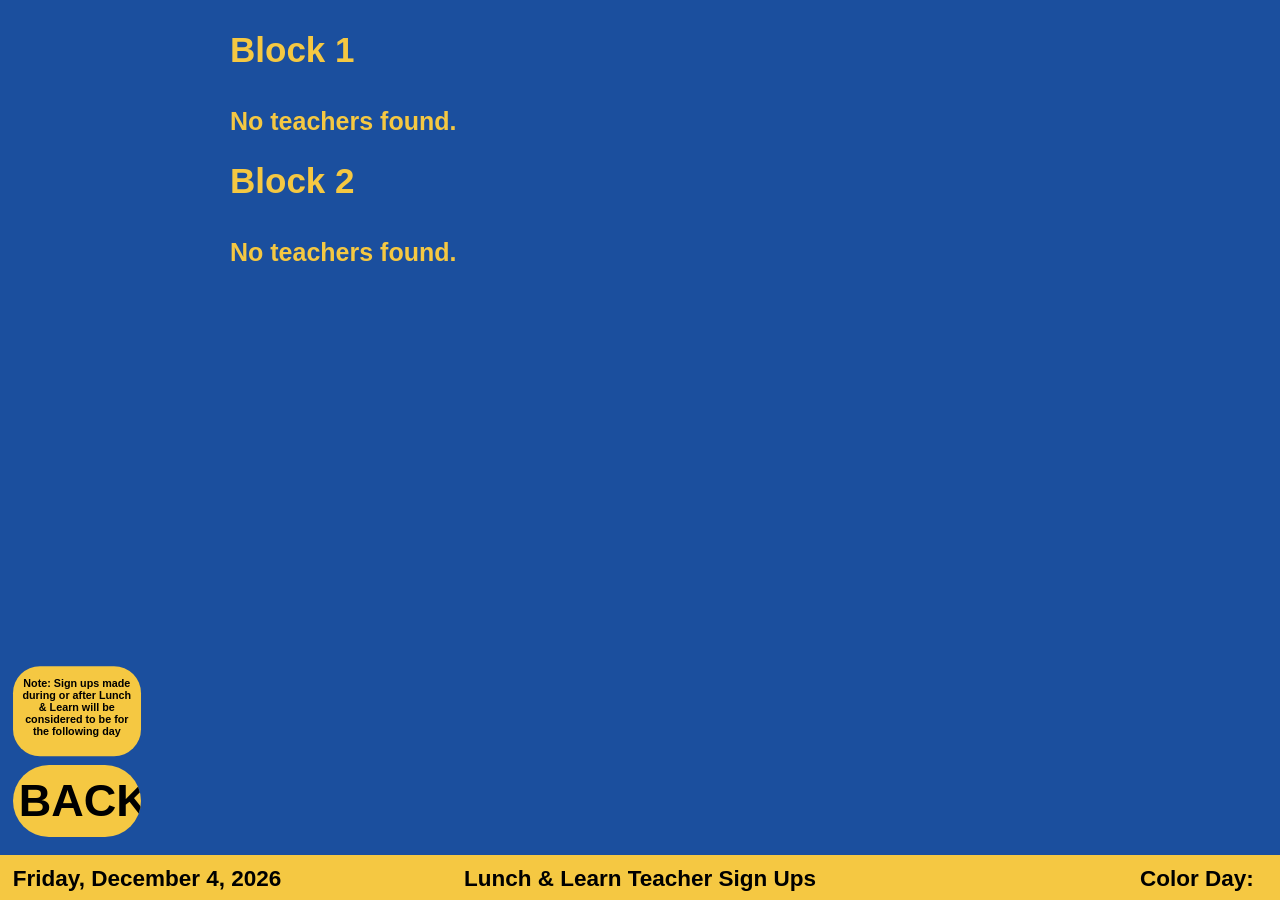
<file: html/L&LBooking.html>
<!DOCTYPE html>
<html lang="en">
<head>
    <meta charset="UTF-8">
    <meta name="viewport" content="width=device-width, initial-scale=1.0, maximum-scale=1, user-scalable=no">
    <title>L & L Teacher Sign Up</title>
    <link rel="stylesheet" href="../others/styling.css">
    <script src="../others/logic.js" defer></script>
    <style>
        /* Blue background, gold text everywhere, and we lock the page so it can't scroll */
        body {
            background-color: #1B4F9E;
            color: #F5C842;
            font-family: arial, sans-serif;
            font-weight: 600;
            overflow: hidden;
            margin: 0;
        }
        /* This is the base style every button gets (gold, rounded oval)*/
        button {
            border-radius: 5vh;
            border: none;
            cursor: pointer;
            background-color: #F5C842;
            text-align: center;
            overflow: hidden;
            font-family: arial, sans-serif;
            font-weight: 900;
        }

        /* scrollable area in the middle of the page where both teacher grids live */
        .teacherArea {
            position: absolute;
            top: 0;
            bottom: 50px;
            left: 0;
            width: 100%;
            overflow-y: auto;
            padding: 10px 230px 140px 230px;
            box-sizing: border-box;
            scrollbar-width: none;
            -ms-overflow-style: none;
        }
        /*  Hide the scrollbar */
        .teacherArea::-webkit-scrollbar {
            display: none;
        }
        /* "1st BLOCK" / "2nd BLOCK" heading above each grid */
        .blockHeader {
            font-size: 35px;
            color: #F5C842;
            margin: 20px 0 12px 0;
        }
        /* Lays teacher buttons out in a grid that reflows itself depending on screen width */
        .teacherGrid {
            display: grid;
            grid-template-columns: repeat(auto-fill, minmax(190px, 1fr));
            gap: 14px;
        }
        /* Sizing for each individual teacher button (name on top, room underneath) */
        .teacherGrid button {
            height: 80px;
            font-size: 22px;
            color: black;
            padding: 8px;
        }
        /* The smaller line of text under the teacher's name (their room or "UNAVAILABLE") */
        .teacherGrid button .roomLine {
            display: block;
            font-size: 15px;
            margin-top: 4px;
        }
        /* Greys out a teacher's button and makes it unclickable when they are unavailable */
        .teacherGrid button.absent {
            background-color: #9E9E9E;
            cursor: default;
        }
        /* Shows up instead of the grid when a block has no teachers to display */
        .noneFound {
            font-size: 25px;
            color: #F5C842;
        }

        /* Everything below styles the pop-up you get when you tap a teacher — the dark
           dimmed backdrop first, then the actual gold-bordered window on top of it */
        .bookingOverlay {
            position: absolute;
            top: 0; left: 0;
            width: 100%; height: 100%;
            background-color: rgba(0, 0, 0, 0.6);
            display: none;
            z-index: 10;
        }
        .bookingWindow {
            position: absolute;
            top: 47vh;
            left: 50vw;
            transform: translate(-50%, -50%);
            width: 50vw;
            height: 80vh;
            background-color: #1B4F9E;
            border: 8px solid #F5C842;
            border-radius: 5vh;
            padding: 30px 40px 25px 40px;
            box-sizing: border-box;
            text-align: center;
        }
        .bookingWindow h2 {
            margin: 0;
            font-size: 5vh;
            color: #F5C842;
        }
        .bookingWindow .roomInfo {
            margin: 10px 0 20px 0;
            font-size: 3vh;
            color: #F5C842;
        }
        .bookingWindow input {
            width: 100%;
            font-size: 3vh;
            font-family: arial, sans-serif;
            font-weight: 900;
            padding: 15px;
            border-radius: 5vh;
            border: none;
            background-color: #F5C842;
            color: black;
            text-align: center;
            box-sizing: border-box;
        }
        .bookingWindow input::placeholder { 
            color: black; 
            opacity: 0.6; 
        }

        /* Styling for the on screen keyboard the student types their name on */
        .keyboard { margin-top: 20px; }
        .keyboardRow {
            display: flex;
            justify-content: center;
            gap: 1vh;
            margin-bottom: 1vh;
        }
        .keyboardRow button {
            width: 6.5vh;
            height: 6.5vh;
            font-size: 3vh;
            color: black;
            border-radius: 1.5vh;
        }
        .keyboardRow button.wideKey { 
            width: 160px; 
            font-size: 25px; 
        }
        .keyboardRow button.spaceKey { 
            width: 40vh; 
            font-size: 25px; 
        }

        /* Puts the CANCEL and SIGN UP buttons side by side at the bottom of the pop-up */
        .bookingActions {
            display: flex;
            justify-content: center;
            gap: 0.25vh;
            margin-top: 0.2vh;
        }
        .bookingActions button {
            height: 10vh;
            font-size: 4vh;
            color: black;
            padding: 0 45px;
            top: 85vh;
        }
        /* Stays hidden unless something goes wrong with the sign-up — then we reveal it with JS */
        .errorText {
            display: none;
            margin: 15px 0 0 0;
            font-size: 2.2vh;
            color: #F5C842;
        }

        /* The "SUCCESSFUL!" screen that swaps in after a sign-up goes through */
        .confirmWindow { display: none; }
        .confirmWindow h2 {
            margin: 0;
            font-size: 60px;
            color: #F5C842;
        }
        .confirmWindow p {
            font-size: 30px;
            color: #F5C842;
        }
        
    </style>
    <script defer> // block 1 used to be block a and block 2 used to be block b
    document.addEventListener("DOMContentLoaded", function () {

        // This URL points at our Google Apps Script — it hands us the teacher list when we
        // GET it, and emails a sign-up whenever we POST one. MUST BE UPDATED EACH TIME.
        const SCRIPT_URL = "https://script.google.com/macros/s/AKfycbyl8VCxoT-39RK4zpAy_oD0NzzbZb-P2XnVid5Xq_E-BWasqFIbKlA50wDofyFYvL9_/exec";

        // If the kiosk loses internet and can't reach the sheet, we fall back to this list instead
        const FALLBACK = [];

        let teachers = [];   // whatever teacher list we last managed to load
        let current = null;  // the teacher the student is currently booking (null when no pop-up is open)


        // ----- Getting the teacher list from the spreadsheet -----
        // Turns one raw spreadsheet row into a clean teacher object, or returns null if the
        // row is blank/a header row so we can just skip it
        function toTeacher(cols) {
            const name = (cols[0] || "").trim();
            const room = (cols[1] || "").trim();
            const avail = (cols[2] || "").trim();
            if (!name || name.toLowerCase().startsWith("teacher name")) return null;
            const block = avail.charAt(0).toUpperCase() === "2" ? "2" : "1";
            return {
                name: name,
                room: room,
                block: block,
                absent: (cols[4] || "").trim().toUpperCase() === "N"
            };
        }

        // Goes and fetches the current teacher list from the sheet, and re-draws the grids
        // once it's back. If the fetch fails for any reason, we quietly fall back to FALLBACK
        // instead of leaving the student staring at a broken page.
        function loadTeachers() {
            fetch(SCRIPT_URL)
                .then(r => { if (!r.ok) throw new Error(r.status); return r.json(); })
                .then(data => {
                    const list = [];
                    (data.teachers || []).forEach(item => {
                        const t = toTeacher([item.name, item.room, item.avail, "", item.available ? "Y" : "N"]);
                        if (t) list.push(t);
                    });
                    if (!list.length) throw new Error("empty");
                    teachers = list;
                    render("");
                })
                .catch(() => {
                    teachers = [];
                    FALLBACK.forEach(cols => {
                        const t = toTeacher(cols);
                        if (t) teachers.push(t);
                    });
                    render("");
                });
        }



        // ----- Drawing the teacher grids -----
        // Wipes both grids and rebuilds them from scratch based on whatever's in `teachers` —
        // sorted alphabetically, split into the A/B grids, absent teachers grayed out
        function render() {
            const gridA = document.getElementById("gridA");
            const gridB = document.getElementById("gridB");
            gridA.innerHTML = "";
            gridB.innerHTML = "";
            let countA = 0, countB = 0;

            const sorted = teachers.slice().sort((a, b) => a.name.localeCompare(b.name));

            sorted.forEach(t => {
                const btn = document.createElement("button");
                if (t.absent) {
                    btn.className = "absent";
                    btn.disabled = true;
                    btn.innerHTML = t.name + '<span class="roomLine">UNAVAILABLE</span>';
                } else {
                    btn.innerHTML = t.name +
                        '<span class="roomLine">' +
                        (t.room ? "Room " + t.room : "N/A") +
                        "</span>";
                    btn.onclick = function () { openBooking(t); };
                }

                if (t.block === "2") { gridB.appendChild(btn); countB++; }
                else { gridA.appendChild(btn); countA++; }
            });

            document.getElementById("noneA").style.display = countA ? "none" : "block";
            document.getElementById("noneB").style.display = countB ? "none" : "block";
        }



        // ----- On-screen keyboard for typing the student's name -----
        // Just the letters, row by row, in QWERTY order (no numbers — names don't need them)
        const KEY_ROWS = [
            ["Q","W","E","R","T","Y","U","I","O","P"],
            ["A","S","D","F","G","H","J","K","L"],
            ["Z","X","C","V","B","N","M","-","'"]
        ];
        const nameInput = document.getElementById("studentName");

        // Handles a single key tap — deletes a letter, adds a space, or types a letter
        function pressKey(value) {
            if (value === "BACK") {
                nameInput.value = nameInput.value.slice(0, -1);
            } else if (value === " ") {
                if (nameInput.value) nameInput.value += " ";
            } else {
                // Auto-capitalizes the first letter of each word so students don't have to
                // hunt for a shift key that doesn't exist
                const v = nameInput.value;
                const prev = v.slice(-1);
                const ch = (v === "" || prev === " " || prev === "-" || prev === "'") ? value : value.toLowerCase();
                nameInput.value = v + ch;
            }
        }

        // Actually creates the keyboard buttons and drops them into the page, row by row,
        // plus the SPACE and DELETE keys on their own row at the bottom
        function buildKeyboard() {
            const kbd = document.getElementById("keyboard");
            KEY_ROWS.forEach(rowKeys => {
                const rowEl = document.createElement("div");
                rowEl.className = "keyboardRow";
                rowKeys.forEach(k => {
                    const b = document.createElement("button");
                    b.textContent = k;
                    b.onclick = function () { pressKey(k); };
                    rowEl.appendChild(b);
                });
                kbd.appendChild(rowEl);
            });
            const lastRow = document.createElement("div");
            lastRow.className = "keyboardRow";
            const space = document.createElement("button");
            space.className = "spaceKey";
            space.textContent = "SPACE";
            space.onclick = function () { pressKey(" "); };
            const back = document.createElement("button");
            back.className = "wideKey";
            back.textContent = "DELETE";
            back.onclick = function () { pressKey("BACK"); };
            lastRow.appendChild(space);
            lastRow.appendChild(back);
            kbd.appendChild(lastRow);
        }



        // ----- The pop-up window for booking a teacher -----
        const overlay = document.getElementById("bookingOverlay");

        // Opens the pop-up for a specific teacher and resets it to a clean state —
        // clears any name that was typed last time, hides old errors, shows the form (not the success screen)
        function openBooking(t) {
            current = t;
            document.getElementById("bkTeacher").textContent = t.name;
            document.getElementById("bkRoom").textContent =
                (t.room ? "Room " + t.room : "N/A") +
                "  |  Block " + t.block;
            nameInput.value = "";
            document.getElementById("errorText").style.display = "none";
            const bookBtn = document.getElementById("btnBook");
            bookBtn.disabled = false;
            bookBtn.textContent = "SIGN UP";
            document.getElementById("bookingView").style.display = "block";
            document.getElementById("confirmView").style.display = "none";
            overlay.style.display = "block";
        }

        // Just hides the pop-up and forgets which teacher was selected
        function closeBooking() {
            overlay.style.display = "none";
            current = null;
        }

        document.getElementById("btnCancel").onclick = closeBooking;
        // Tapping the dark backdrop outside the window also closes it, same as tapping Cancel
        overlay.addEventListener("click", function (e) {
            if (e.target === overlay) closeBooking();
        });

        // ----- Submitting the sign-up -----
        // Fires when the student taps SIGN UP: validates there's a name and a selected teacher,
        // then sends it off to the Apps Script so it can email the teacher
        document.getElementById("btnBook").onclick = function () {
            const student = nameInput.value.trim();
            if (!student || !current) return;

            const bookBtn = document.getElementById("btnBook");
            bookBtn.disabled = true;
            bookBtn.textContent = "SIGNING UP...";
            document.getElementById("errorText").style.display = "none";

            if (SCRIPT_URL.indexOf("http") !== 0) {
                bookBtn.disabled = false;
                bookBtn.textContent = "SIGN UP";
                const errEl = document.getElementById("errorText");
                errEl.textContent = "Setup needed: paste the Apps Script URL into SCRIPT_URL at the top of the code.";
                errEl.style.display = "block";
                return;
            }

            fetch(SCRIPT_URL, {
                method: "POST",
                mode: "no-cors",
                body: JSON.stringify({
                    student: student,
                    teacher: current.name,
                    room: current.room || "Not listed",
                    block: "Block " + current.block,
                    booked: new Date().toLocaleString()
                })
            })
            .then(() => {
                document.getElementById("confirmText").textContent =
                    student + " is meeting " + current.name +
                    (current.room ? " in Room " + current.room : "") +
                    " during Block " + current.block;
                document.getElementById("bookingView").style.display = "none";
                document.getElementById("confirmView").style.display = "block";
                setTimeout(function () {
                    closeBooking();
                }, 6000);
            })
            .catch(() => {
                bookBtn.disabled = false;
                bookBtn.textContent = "SIGN UP";
                const errEl = document.getElementById("errorText");
                errEl.textContent = "Sign up didn't send. Check the internet connection and try again.";
                errEl.style.display = "block";
            });
        };



        // ----- Kicking everything off once the page loads -----
        buildKeyboard();
        loadTeachers();
        // Every 5 minutes, quietly pull the sheet again so newly-marked absences show up on
        // their own — but skip it while a student has a booking window open so we don't yank
        // the page out from under them
        setInterval(function () {
            if (overlay.style.display !== "block") loadTeachers();
        }, 300000);
    });
    </script>
</head>
<body>

    <!-- These two grids start out empty — the script fills them in with teacher buttons once
         the sheet data has loaded -->
    <div class="teacherArea">
        <h2 class="blockHeader">Block 1</h2>
        <div class="teacherGrid" id="gridA"></div>
        <p class="noneFound" id="noneA" style="display:none;">No teachers found.</p>

        <h2 class="blockHeader">Block 2</h2>
        <div class="teacherGrid" id="gridB"></div>
        <p class="noneFound" id="noneB" style="display:none;">No teachers found.</p>
    </div>



    <!-- Sitting here as a placeholder for a loading message — nothing writes to it yet -->
    <span id="load-status"></span>

    <!-- The booking pop-up. Hidden by default (see .bookingOverlay { display: none }) and
         only shown once a student taps a teacher's button -->
    <div class="bookingOverlay" id="bookingOverlay">
        <div class="bookingWindow">
            <!-- The actual sign-up form: teacher name, room, name input, keyboard, buttons -->
            <div id="bookingView">
                <h2 id="bkTeacher">Teacher</h2>
                <p class="roomInfo" id="bkRoom"></p>
                <input id="studentName" type="text" placeholder="TYPE YOUR FULL NAME" autocomplete="off" readonly>
                <div class="keyboard" id="keyboard"></div>
                <div class="bookingActions">
                    <button id="btnCancel">CANCEL</button>
                    <button id="btnBook">SIGN UP</button>
                </div>
                <p class="errorText" id="errorText">Sign up didn't send. Please try again.</p>
            </div>
            <!-- Swapped in over the form once the sign-up actually goes through -->
            <div class="confirmWindow" id="confirmView">
                <h2>SUCCESSFUL!</h2>
                <p id="confirmText"></p>
                <p>This screen will reset in a few seconds.</p>
            </div>
        </div>
    </div>

    <!-- The gold strip along the bottom: today's date on the left, page title in the middle,
         and the color day on the right. The actual date/color-day text gets filled in by
         ../../others/logic.js, and its look comes from ../../others/styling.css -->
    <div class="statusBar"></div>
    <div class="statusBarInfo">
        <p style="transform: translate(0%, -50%);  left: 1vw;"><time id="date-display"></time></p>
        <p style="left: 93.5vw; white-space: nowrap;">Color Day: <span id="color-day-display"></span></p>
        <p style="left: 50vw;">Lunch & Learn Teacher Sign Ups</p>
    </div>

    <!-- Sends the student back to the main student page -->
    <div class="backButton">
        <button style="font-weight: 600;" onclick="history.back()">BACK</button>
    </div>

    <!-- Little reminder box explaining that late sign-ups count for the next day -->
    <div style="font-size: 0.84vw; border-radius: 3vh; padding-inline: 0.5vw; background-color: #F5C842; width: 9vw; height: 7vw; position: absolute; bottom: 11vh; left: 6vw; transform: translate(-50%, -50%); text-align: center;">
        <p style="color: black;">Note: Sign ups made during or after Lunch & Learn will be considered to be for the following day</p>
    </div>

</body>
</html>
</file>
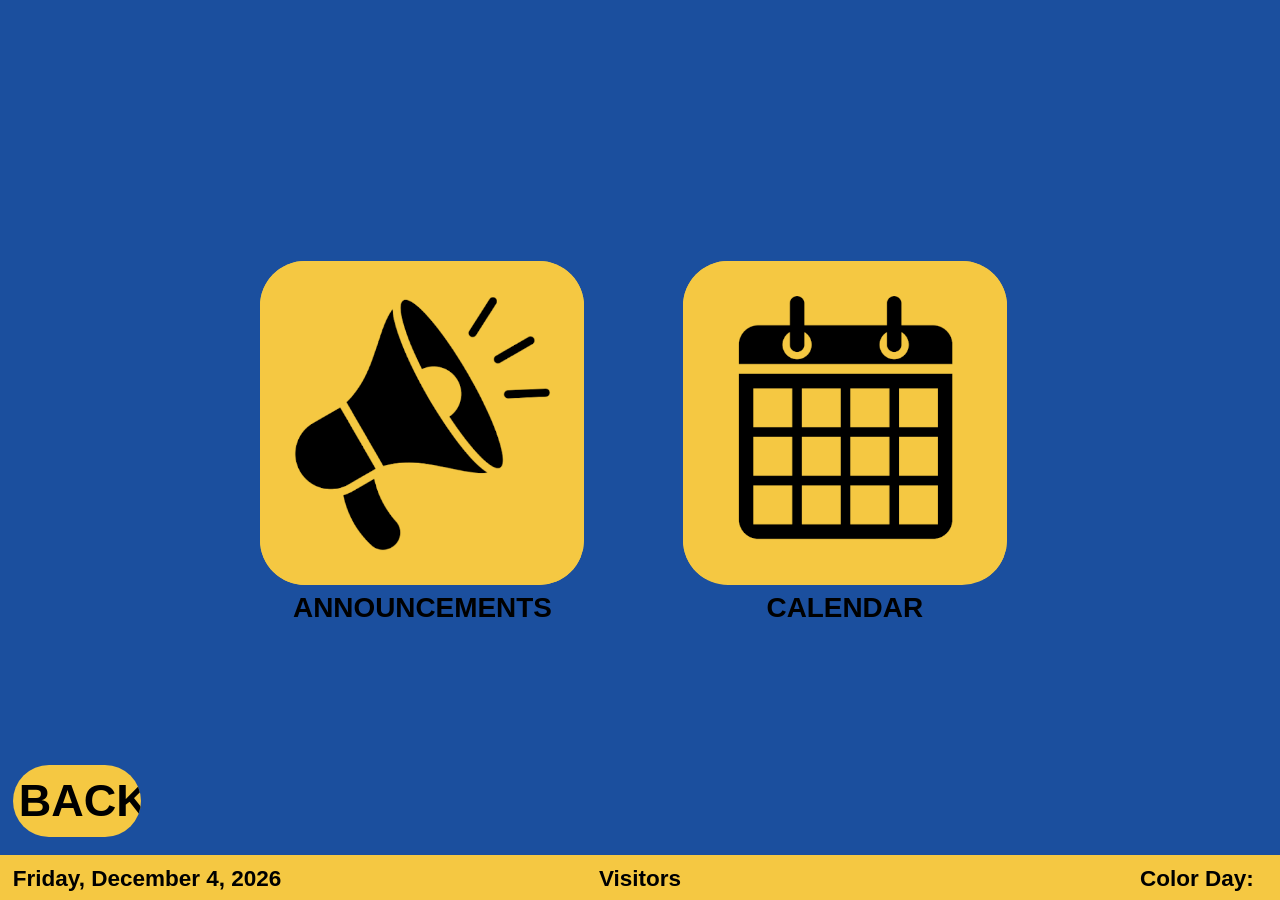
<file: html/parents&visitors.html>
<html lang="en">
<head>
    <meta charset="UTF-8">
    <meta name="viewport" content="width=device-width, initial-scale=1.0, maximum-scale=1, user-scalable=no">
    <title>Visitors</title>
    <link rel="stylesheet" href="../others/styling.css">
    <script src="../others/logic.js" defer></script>
</head>
<body>
    <div class="buttonOptions"> <!-- different buttons for visitors to click on -->
        <button onclick="window.location.href='announcements.html'" style="top: 47vh; left: 33vw;">
            <img src="../pictures/announcements.png" style="height: 36vh; width: auto;" alt="Announcements Logo">
        </button>
        <button onclick="window.location.href='calendar.html'" style="top: 47vh; left: 66vw;">
            <img src="../pictures/calendar.png" style="height: 36vh; width: auto; top: 48%;" alt="Calendar Logo">
        </button>
    </div>

    <div class="buttonText"> <!-- text for buttons -->
        <h2 style="top: 65vh; left: 33vw;">ANNOUNCEMENTS</h2>
        <h2 style="top: 65vh; left: 66vw;">CALENDAR</h2>
    </div>

    <div class="statusBar"></div> <!-- status bar at bottom of the page -->
    <div class="statusBarInfo"> 
        <p style="transform: translate(0%, -50%);  left: 1vw;"><time id="date-display"></time></p>
        <p style="left: 93.5vw; white-space: nowrap;">Color Day: <span id="color-day-display"></span></p>
        <p style="left: 50vw;">Visitors</p>
    </div>

    <div class="backButton"> <!-- go back to previous page (homepage) -->
        <button onclick="history.back()">BACK</button>
    </div>
</body>
</html>
</file>
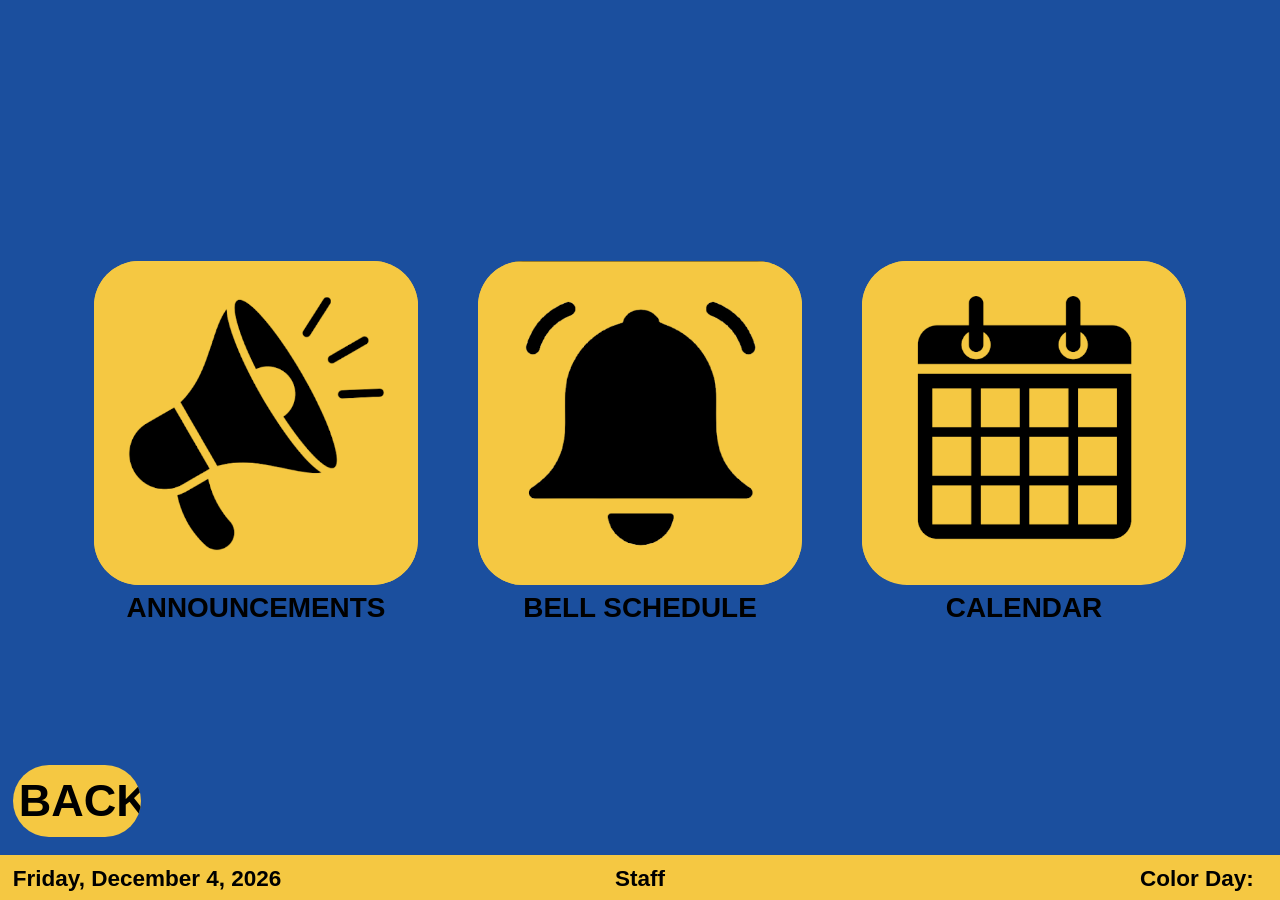
<file: html/staff.html>
<html lang="en">
<head>
    <meta charset="UTF-8">
    <meta name="viewport" content="width=device-width, initial-scale=1.0, maximum-scale=1, user-scalable=no">
    <title>Staff</title>
    <link rel="stylesheet" href="../others/styling.css">
    <script src="../others/logic.js" defer></script>
</head>
<body>
    <div class="buttonOptions"> <!-- different buttons for staff to click on -->
        <button onclick="window.location.href='announcements.html'" style="top: 47vh; left: 20vw;">
            <img src="../pictures/announcements.png" style="height: 36vh; width: auto;" alt="Announcements Logo">
        </button>
        <button onclick="window.location.href='bellSchedule.html'" style="top: 47vh; left: 50vw;">
            <img src="../pictures/bellSchedule.png" style="height: 36vh; width: auto;" alt="Bell Schedule Logo">
        </button>
        <button onclick="window.location.href='calendar.html'" style="top: 47vh; left: 80vw;">
            <img src="../pictures/calendar.png" style="height: 36vh; width: auto; top: 48%;" alt="Calendar Logo">
        </button>
    </div>

    <div class="buttonText"> <!-- text for buttons -->
        <h2 style="top: 65vh; left: 20vw;">ANNOUNCEMENTS</h2>
        <h2 style="top: 65vh; left: 50vw;">BELL SCHEDULE</h2>
        <h2 style="top: 65vh; left: 80vw;">CALENDAR</h2>
    </div>

    <div class="statusBar"></div> <!-- status bar at bottom of the page -->
    <div class="statusBarInfo"> 
        <p style="transform: translate(0%, -50%);  left: 1vw;"><time id="date-display"></time></p>
        <p style="left: 93.5vw; white-space: nowrap;">Color Day: <span id="color-day-display"></span></p>
        <p style="left: 50vw;">Staff</p>
    </div>

    <div class="backButton"> <!-- go back to previous page (homepage) -->
        <button onclick="history.back()">BACK</button>
    </div>
</body>
</html>
</file>
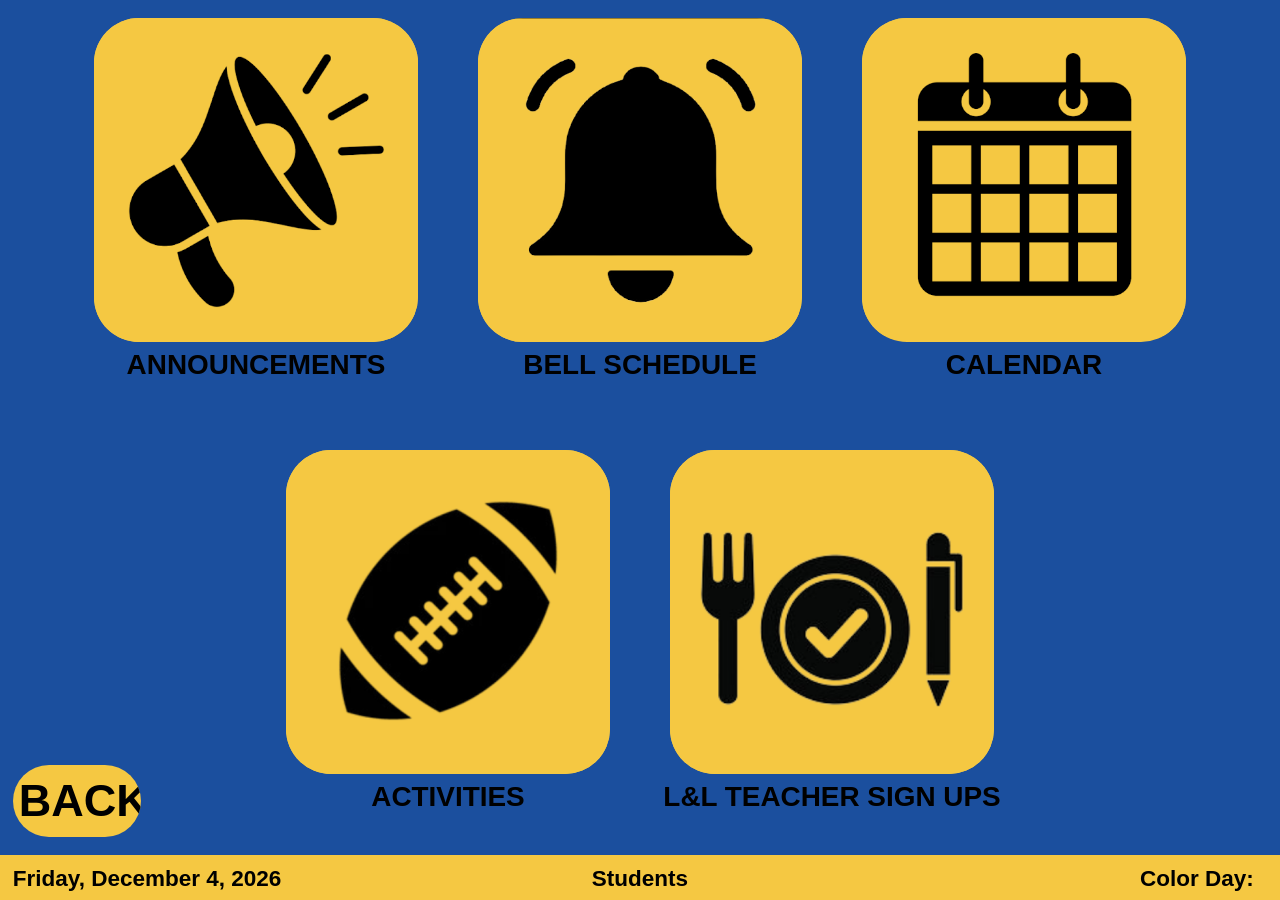
<file: html/student.html>
<html lang="en">
<head>
    <meta charset="UTF-8">
    <meta name="viewport" content="width=device-width, initial-scale=1.0, maximum-scale=1, user-scalable=no">
    <title>Students</title>
    <link rel="stylesheet" href="../others/styling.css">
    <script src="../others/logic.js" defer></script>
</head>
<body>
    <div class="buttonOptions"> <!-- different buttons for students to click on -->
        <button onclick="window.location.href='announcements.html'" style="top: 20vh; left: 20vw;">
            <img src="../pictures/announcements.png" style="height: 36vh; width: auto;" alt="Announcements Logo">
        </button>
        <button onclick="window.location.href='bellSchedule.html'" style="top: 20vh; left: 50vw;">
            <img src="../pictures/bellSchedule.png" style="height: 36vh; width: auto;" alt="Bell Schedule Logo">
        </button>
        <button onclick="window.location.href='calendar.html'" style="top: 20vh; left: 80vw;">
            <img src="../pictures/calendar.png" style="height: 36vh; width: auto; top: 48%;" alt="Calendar Logo">
        </button>
        <button onclick="window.location.href='clubs.html'" style="top: 68vh; left: 35vw;">
            <img src="../pictures/clubs2.png"  style="height: 36vh; width: auto;" alt="Clubs Logo">
        </button>
        <button onclick="window.location.href='L&LBooking.html'" style="top: 68vh; left: 65vw;">
            <img src="../pictures/lunchAndLearnLogo.png"  style="height: 43vh; width: auto;" alt="Lunch and Learn Booking Logo">
        </button>
    </div>

    <div class="buttonText"> <!-- text for buttons -->
        <h2 style="top: 38vh; left: 20vw;">ANNOUNCEMENTS</h2>
        <h2 style="top: 38vh; left: 50vw;">BELL SCHEDULE</h2>
        <h2 style="top: 38vh; left: 80vw;">CALENDAR</h2>
        <h2 style="top: 86vh; left: 35vw;">ACTIVITIES</h2>
        <h2 style="top: 86vh; left: 65vw;">L&L TEACHER SIGN UPS</h2>
    </div>
    
    <div class="statusBar"></div> <!-- status bar at bottom of the page -->
    <div class="statusBarInfo"> 
        <p style="transform: translate(0%, -50%);  left: 1vw;"><time id="date-display"></time></p>
        <p style="left: 93.5vw; white-space: nowrap;">Color Day: <span id="color-day-display"></span></p>
        <p style="left: 50vw;">Students</p>
    </div>

    <div class="backButton"> <!-- go back to previous page (homepage) -->
        <button onclick="history.back()">BACK</button>
    </div>
</body>
</html>
</file>
<file: others/styling.css>
/* styling sheet for certain elements
must be linked to all html files 
but may not be applied to some pages for ease 
of programming */

body {
    background-color: #1B4F9E;
    color: #F5C842;
    font-family: arial, sans-serif;
    font-weight: 600;
    overflow: hidden;
    user-select: none; /* dont let users select the body text */
}
button {
    border-radius: 5vh; 
    border: none;
    cursor: pointer;
    background-color: #F5C842;
    text-align: center;
    overflow: hidden;
    font-weight: 600;
}
img {
    transform: translate(-50%, -50%);
    position: absolute;
    overflow: hidden;
    border-radius: 1vh; 
    -webkit-user-drag: none;
    pointer-events: none; 
}
.statusBar {
    position: absolute;
    bottom: 0;
    left: 0;
    width: 100vw;
    height: 5vh;
    background-color: #F5C842;
}
.statusBarInfo p{
    font-size: 2.5vh; 
    margin: 0; 
    padding: 0; 
    color:black; 
    text-align: center;
    transform: translate(-50%, -50%); 
    position: absolute; 
    bottom: -0.5vh; 
}
.backButton button{
    position: absolute; 
    bottom: 3vh; 
    left: 6vw; 
    transform: translate(-50%, -50%); 
    height: 8vh; 
    width: 10vw; 
    font-size: 5vh;
}
.buttonOptions button {
    position: absolute;
    transform: translate(-50%, -50%); 
    height: 36vh; 
    width: 36vh; 
}
.homepageOptions button {
    position: absolute;
    transform: translate(-50%, -50%); 
}
.buttonText h2 {
    position: absolute; 
    transform: translate(-50%, -50%); 
    color: black; 
    font-weight: 900;
    font-size: 3.1vh;
}
</file>
